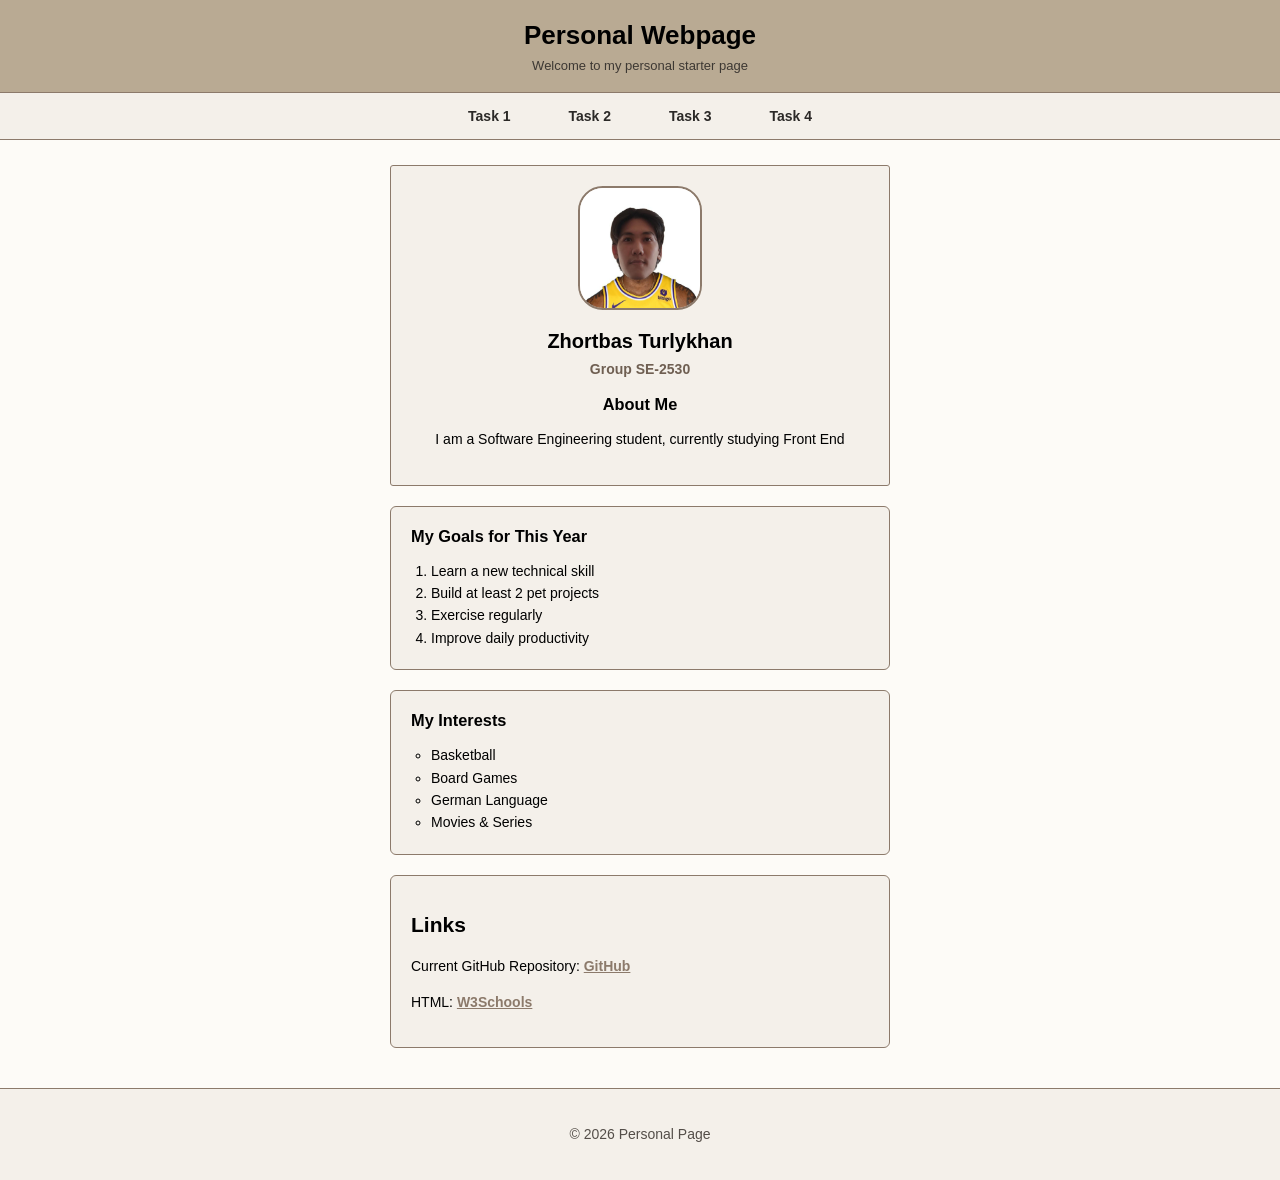
<file: task1/index.html>
<!DOCTYPE html>
<html lang="en">
<head>
    <meta charset="UTF-8">
    <meta name="viewport" content="width=device-width, initial-scale=1.0">
    <title>Task 1</title>
    <link rel="stylesheet" href="styles.css">
</head>
<body>

    <header class="header">
        <h1>Personal Webpage</h1>
        <p>Welcome to my personal starter page</p>
    </header>

    <nav class="nav">
        <a href="../task1/index.html">Task 1</a>
        <a href="../task2/index.html">Task 2</a>
        <a href="../task3/index.html">Task 3</a>
        <a href="../task4/index.html">Task 4</a>
    </nav>

    <main class="container"> 
    
        <section id="profile-card"> 
            <img src="/images/image.png" alt="Profile picture" width="120" height="120">
            <h2>Zhortbas Turlykhan</h2>
            <p class="subtitle">Group SE-2530</p>
            <h3>About Me</h3>
            <p>I am a Software Engineering student, currently studying Front End</p>
        </section>

        <section class="content-box">
            <h3>My Goals for This Year</h3>
            <ol>
                <li>Learn a new technical skill</li>
                <li>Build at least 2 pet projects</li>
                <li>Exercise regularly</li>
                <li>Improve daily productivity</li>
            </ol>
        </section>

        <section class="content-box">
            <h3>My Interests</h3>
            <ul>
                <li>Basketball</li>
                <li>Board Games</li>
                <li>German Language</li>
                <li>Movies & Series</li>
            </ul>
        </section>

        <section class="content-box">
            <h2>Links</h2>
            <p>Current GitHub Repository: 
                <a href="https://github.com/DefNT/WebAssignment1" target="_blank">GitHub</a>
            </p>
            <p>HTML: 
                <a href="https://www.w3schools.com/html/default.asp" target="_blank">W3Schools</a>
            </p>
        </section>

    </main>

    <footer class="footer">
        <p>&copy; 2026 Personal Page</p>
    </footer>

</body>
</html>
</file>
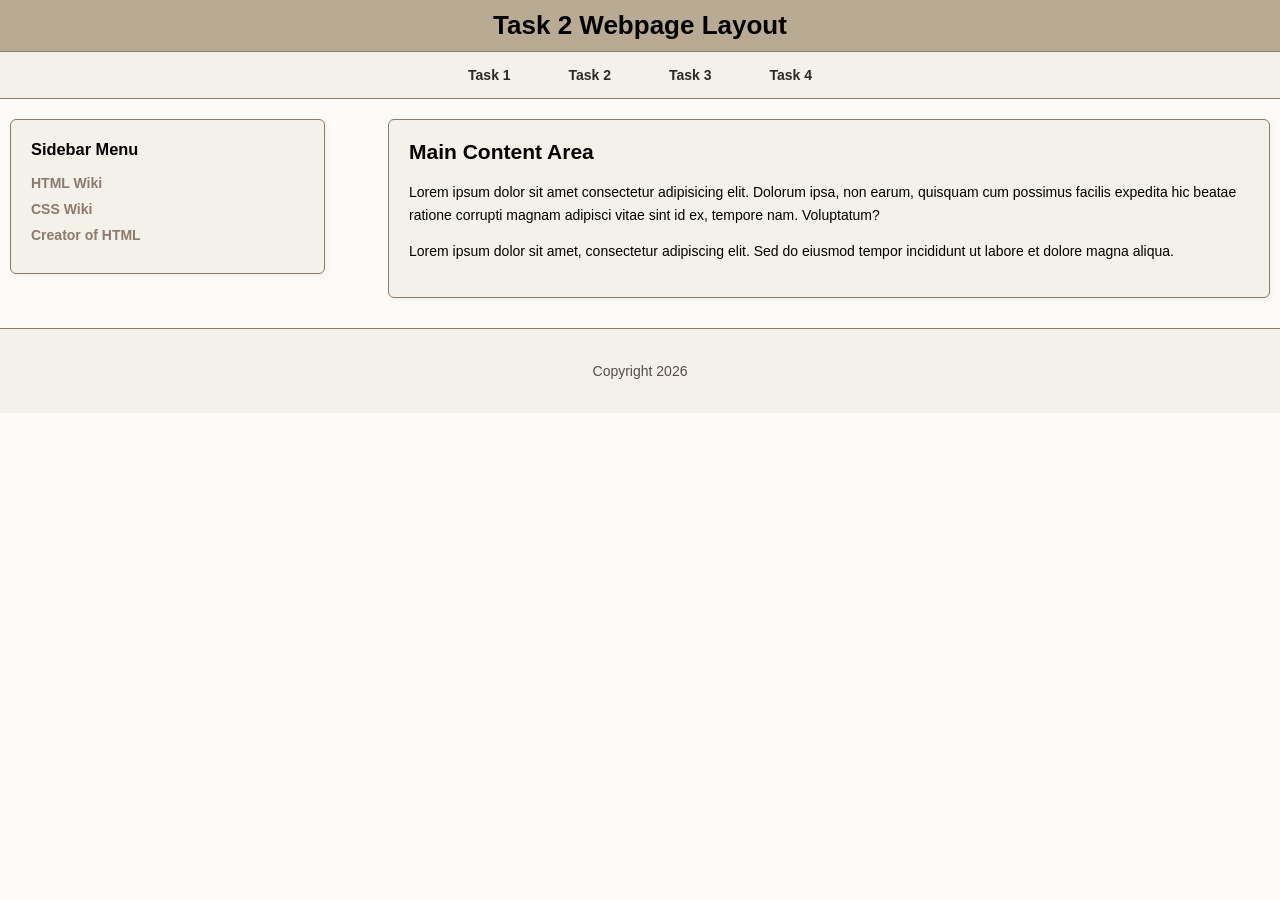
<file: task2/index.html>
<!DOCTYPE html>
<html lang="en">
<head>
    <meta charset="UTF-8">
    <meta name="viewport" content="width=device-width, initial-scale=1.0">
    <title>Task 2</title>
    <link rel="stylesheet" href="styles.css">
</head>
<body>

    <div class="header">
        <h1>Task 2 Webpage Layout</h1>
    </div>

    <div class="nav">
        <a href="../task1/index.html">Task 1</a>
        <a href="../task2/index.html">Task 2</a>
        <a href="../task3/index.html">Task 3</a>
        <a href="../task4/index.html">Task 4</a>
    </div>


    <div class="container">

        <div class="sidebar">
            <h3>Sidebar Menu</h3>
            <ul>
                <li><a href="https://en.wikipedia.org/wiki/HTML" target="_blank">HTML Wiki</a></li>
                <li><a href="https://en.wikipedia.org/wiki/CSS" target="_blank">CSS Wiki</a></li>
                <li><a href="https://en.wikipedia.org/wiki/Tim_Berners-Lee" target="_blank">Creator of HTML</a></li>
            </ul>
        </div>

        <div class="main">
            <h2>Main Content Area</h2>
            <p>
                Lorem ipsum dolor sit amet consectetur adipisicing elit. Dolorum ipsa, non earum, quisquam cum possimus facilis expedita hic beatae ratione corrupti magnam adipisci vitae sint id ex, tempore nam. Voluptatum?
            </p>
            <p>
                Lorem ipsum dolor sit amet, consectetur adipiscing elit. Sed do eiusmod 
                tempor incididunt ut labore et dolore magna aliqua.
            </p>
        </div>

    </div>

    <div class="footer">
        <p>Copyright 2026</p>
    </div>

</body>
</html>
</file>
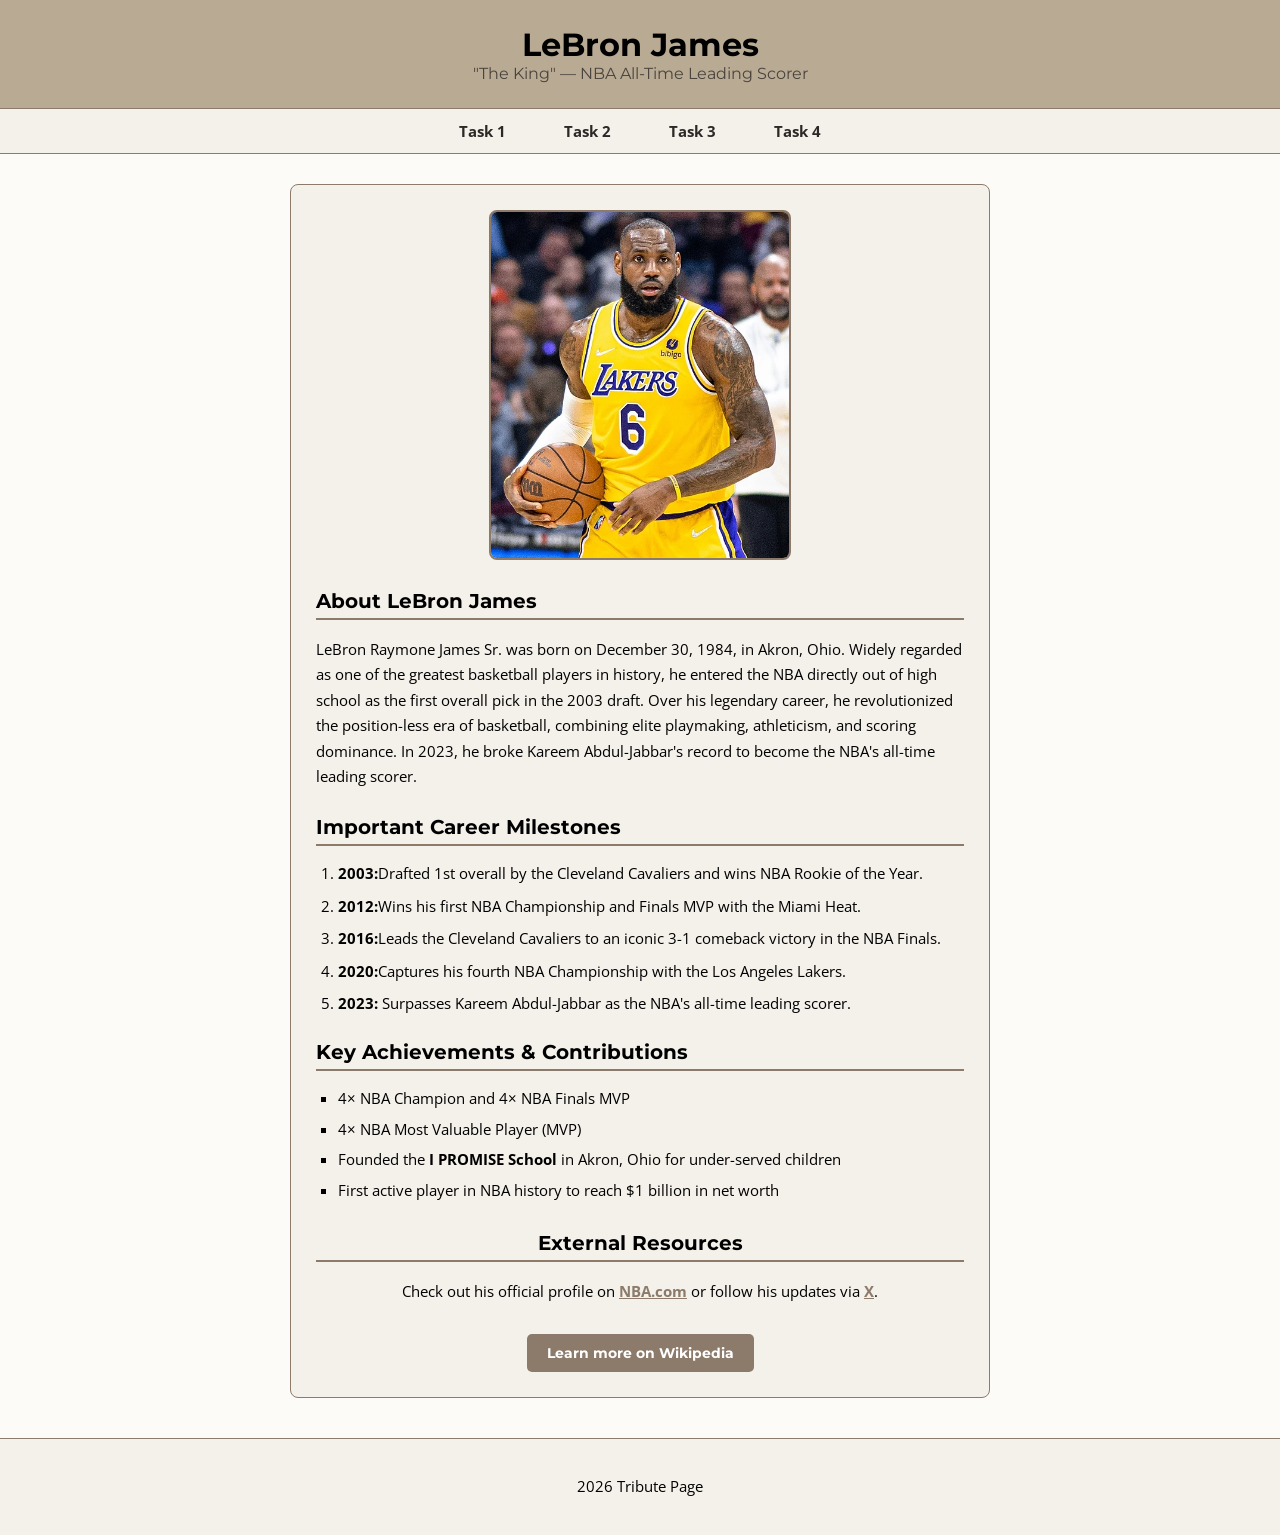
<file: task3/index.html>
<!DOCTYPE html>
<html lang="en">
<head>
    <meta charset="UTF-8">
    <meta name="viewport" content="width=device-width, initial-scale=1.0">
    <title>Task 3</title>

    <link rel="preconnect" href="https://fonts.googleapis.com">
    <link rel="preconnect" href="https://fonts.gstatic.com" crossorigin>
    <link href="https://fonts.googleapis.com/css2?family=Montserrat:wght@700;800&family=Open+Sans:wght@400;600&display=swap" rel="stylesheet">

    <link rel="stylesheet" href="styles.css">
</head>
<body>

    <header class="header">
        <h1>LeBron James</h1>
        <h3>"The King" — NBA All-Time Leading Scorer</h3>
    </header>

    <nav class="nav">
        <a href="../task1/index.html">Task 1</a>
        <a href="../task2/index.html">Task 2</a>
        <a href="../task3/index.html">Task 3</a>
        <a href="../task4/index.html">Task 4</a>
    </nav>

    <main class="content">

        <div class="image">
            <img src="/images/Bron.webp" 
                 alt="image of LeBron James during a basketball game" 
                 class="profile-img">
        </div>

        <section class="about-section">
            <h2>About LeBron James</h2>
            <p>
                LeBron Raymone James Sr. was born on December 30, 1984, in Akron, Ohio. 
                Widely regarded as one of the greatest basketball players in history, he entered the NBA 
                directly out of high school as the first overall pick in the 2003 draft. 
                Over his legendary career, he revolutionized the position-less era of basketball, 
                combining elite playmaking, athleticism, and scoring dominance. 
                In 2023, he broke Kareem Abdul-Jabbar's record to become the NBA's all-time leading scorer.
            </p>
        </section>

        <section class="events-section">
            <h2>Important Career Milestones</h2>
            <ol class="timeline-list">
                <li><strong>2003:</strong>Drafted 1st overall by the Cleveland Cavaliers and wins NBA Rookie of the Year.</li>
                <li><strong>2012:</strong>Wins his first NBA Championship and Finals MVP with the Miami Heat.</li>
                <li><strong>2016:</strong>Leads the Cleveland Cavaliers to an iconic 3-1 comeback victory in the NBA Finals.</li>
                <li><strong>2020:</strong>Captures his fourth NBA Championship with the Los Angeles Lakers.</li>
                <li><strong>2023:</strong> Surpasses Kareem Abdul-Jabbar as the NBA's all-time leading scorer.</li>
            </ol>
        </section>

        <section class="contributions-section">
            <h2>Key Achievements & Contributions</h2>
            <ul class="contributions-list">
                <li>4× NBA Champion and 4× NBA Finals MVP</li>
                <li>4× NBA Most Valuable Player (MVP)</li>
                <li>Founded the <strong>I PROMISE School</strong> in Akron, Ohio for under-served children</li>
                <li>First active player in NBA history to reach $1 billion in net worth</li>
            </ul>
        </section>

        <section class="links-section">
            <h2>External Resources</h2>
            <p>
                Check out his official profile on 
                <a href="https://www.nba.com/stats/player/2544" target="_blank">NBA.com</a> 
                or follow his updates via 
                <a href="https://twitter.com/KingJames" target="_blank">X</a>.
            </p>

            <a href="https://en.wikipedia.org/wiki/LeBron_James" target="_blank" class="btn">
                Learn more on Wikipedia
            </a>
        </section>

    </main>

    <footer class="footer">
        <p>2026 Tribute Page</p>
    </footer>

</body>
</html>
</file>
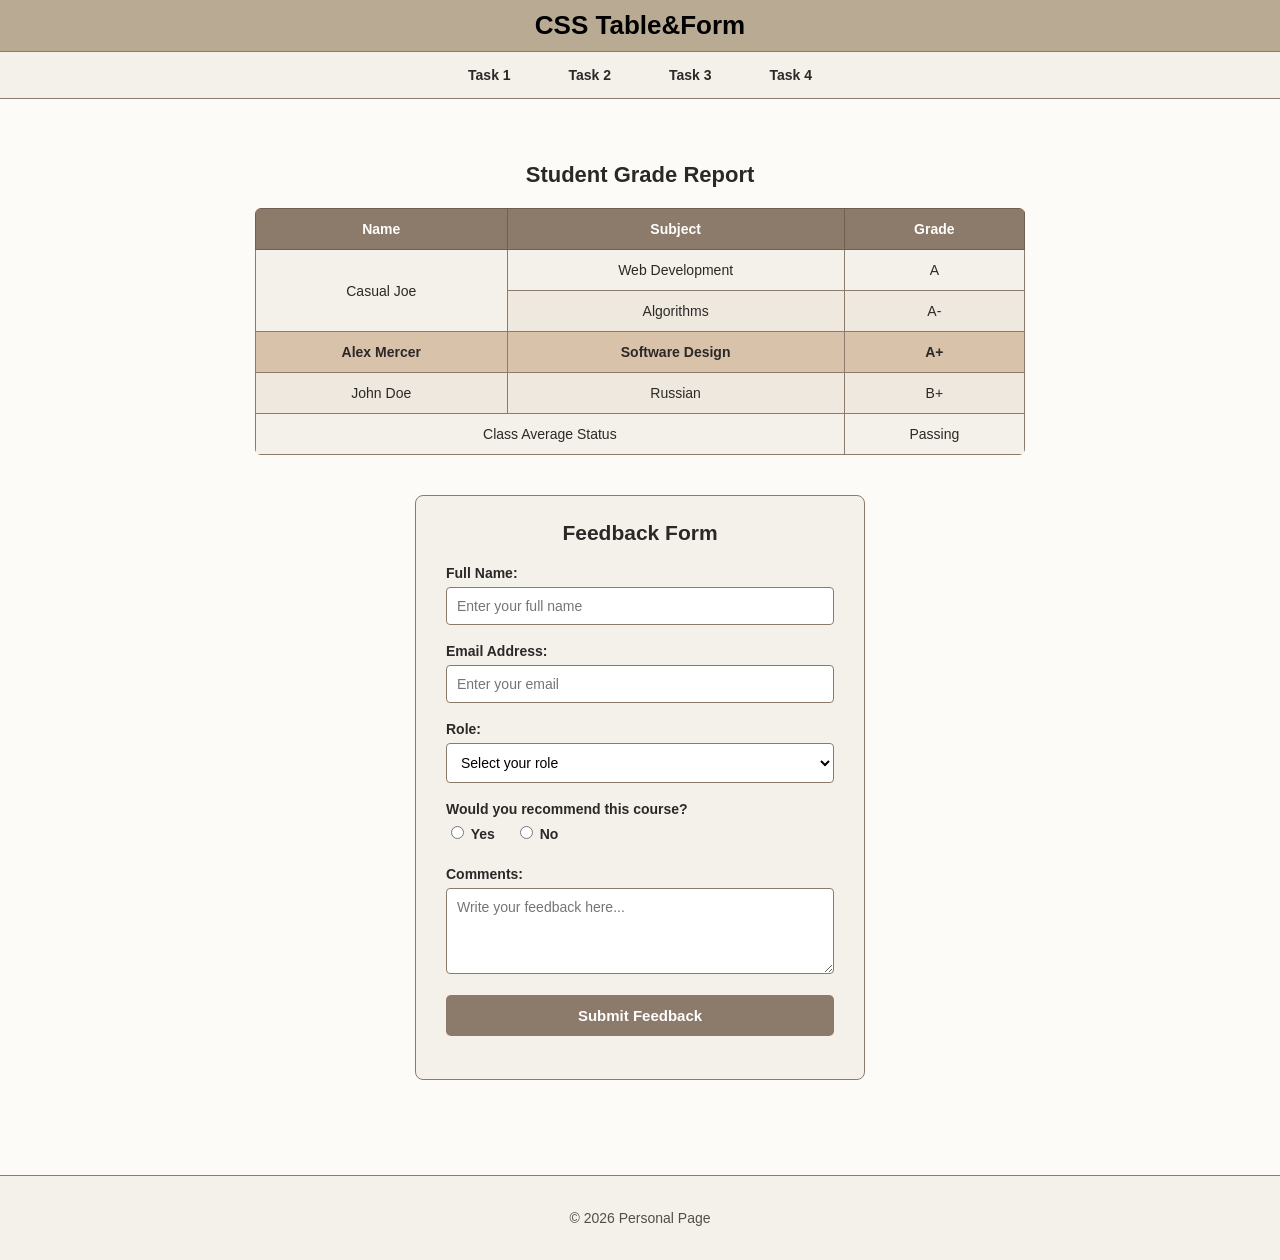
<file: task4/index.html>
<!DOCTYPE html>
<html lang="en">
<head>
    <meta charset="UTF-8">
    <meta name="viewport" content="width=device-width, initial-scale=1.0">
    <title>Task 4</title>
    <link rel="stylesheet" href="styles.css">
</head>
<body>

    <div class="header">
        <h1>CSS Table&Form</h1>
    </div>

    <div class="nav">
        <a href="../task1/index.html">Task 1</a>
        <a href="../task2/index.html">Task 2</a>
        <a href="../task3/index.html">Task 3</a>
        <a href="../task4/index.html">Task 4</a>
    </div>

    <div class="container">
        <section class="section-box">
            <h2 id="table-heading">Student Grade Report</h2>

            <table class="grades-table">
                <thead>
                    <tr>
                        <th>Name</th>
                        <th>Subject</th>
                        <th>Grade</th>
                    </tr>
                </thead>
                <tbody>
                    <tr>
                        <td rowspan="2">Casual Joe</td>
                        <td>Web Development</td>
                        <td>A</td>
                    </tr>
                    <tr>
                        <td>Algorithms</td>
                        <td>A-</td>
                    </tr>
                    <tr class="highlight-row">
                        <td>Alex Mercer</td>
                        <td>Software Design</td>
                        <td>A+</td>
                    </tr>
                    <tr>
                        <td>John Doe</td>
                        <td>Russian</td>
                        <td>B+</td>
                    </tr>
                    <tr>
                        <td colspan="2">Class Average Status</td>
                        <td>Passing</td>
                    </tr>
                </tbody>
            </table>
        </section>

        <section class="section-box">
            <form id="feedback-form" class="styled-form">
                <h2>Feedback Form</h2>

                <div class="form-group">
                    <label for="name">Full Name:</label>
                    <input type="text" id="name" name="name" placeholder="Enter your full name" required>
                </div>

                <div class="form-group">
                    <label for="email">Email Address:</label>
                    <input type="email" id="email" name="email" placeholder="Enter your email" required>
                </div>

                <div class="form-group">
                    <label for="role">Role:</label>
                    <select id="role" name="role" required>
                        <option value="" disabled selected>Select your role</option>
                        <option value="student">Student</option>
                        <option value="teacher">Teacher</option>
                        <option value="other">Other</option>
                    </select>
                </div>

                <div class="form-group radio-group">
                    <label>Would you recommend this course?</label>
                    <div class="radio-options">
                        <label class="radio-label">
                            <input type="radio" name="recommend" value="yes" required> Yes
                        </label>
                        <label class="radio-label">
                            <input type="radio" name="recommend" value="no"> No
                        </label>
                    </div>
                </div>

                <div class="form-group">
                    <label for="comments">Comments:</label>
                    <textarea id="comments" name="comments" rows="4" placeholder="Write your feedback here..."></textarea>
                </div>

                <div class="form-group">
                    <button type="submit" class="submit-btn">Submit Feedback</button>
                </div>
            </form>
        </section>

    </div>

    <div class="footer">
        <p>&copy; 2026 Personal Page</p>
    </div>

</body>
</html>
</file>
<file: task1/styles.css>
body {
    background-color: #FDFBF7;
    font-family: Arial, sans-serif;
    font-size: 14px;
    color: black;
    margin: 0;
    padding: 0;
}

.header {
    background-color: #b9aa93;
    text-align: center;
    padding: 15px 10px;
    border-bottom: 1px solid #8C7A6B;
}

.header h1 {
    font-size: 26px;
    margin: 5px;
    color: black;
}

.header p {
    margin: 0;
    font-size: 13px;
    color: #3D3833;
}

.nav {
    background-color: #F4F0EA;
    padding: 15px;
    text-align: center;
    border-bottom: 1px solid #8C7A6B;
}

.nav a {
    color: #2B2927;
    text-decoration: none;
    font-weight: bold;
    margin: 15px;
    padding: 8px 12px;
}

.nav a:hover {
    background-color: #8C7A6B;
    color: white;
    border-radius: 5px;
}

.container {
    max-width: 500px;
    margin: 25px auto;
    padding: 0 15px;
}

#profile-card {
    background-color: #F4F0EA;
    margin-bottom: 20px;
    padding: 20px;
    border: 1px solid #8C7A6B;
    border-radius: 3px;
    text-align: center;
}

#profile-card img {
    border-radius: 20%;
    margin-bottom: 12px;
    border: 2px solid #8C7A6B;
}

#profile-card h2 {
    margin: 5px;
    font-size: 20px;
}

#profile-card .subtitle {
    font-weight: bold;
    color: #6f5f52;
    margin-top: 0;
    margin-bottom: 15px;
}

.content-box {
    background-color: #F4F0EA;
    margin-bottom: 20px;
    padding: 20px;
    border: 1px solid #8C7A6B;
    border-radius: 6px;
}

h1, h2, h3 {
    color: #000000;
}

h3 {
    margin-top: 0;
    margin-bottom: 12px;
}

p {
    line-height: 1.6;
}

a {
    color: #8C7A6B;
    font-weight: bold;
}

a:hover {
    color: #544E49;
}

ol, ul {
    padding-left: 20px;
    line-height: 1.6;
    margin-bottom: 0;
}

ul {
    list-style-type: circle;
}

.footer {
    background-color: #F4F0EA;
    color: #544E49;
    text-align: center;
    padding: 20px;
    margin-top: 40px;
    border-top: 1px solid #8C7A6B;
}

@media screen and (max-width: 600px) {
    .nav a {
        display: block;
        margin: 8px 0;
    }
    .container {
        width: 95%;
    }
}
</file>
<file: task2/styles.css>
* {
    box-sizing: border-box;
}

body {
    background-color: #FDFBF7;
    font-family: Arial, sans-serif;
    font-size: 14px;
    color: black;
    margin: 0;
    padding: 0;
}

.header {
    background-color: #b9aa93;
    text-align: center;
    padding: 10px;
    border-bottom: 1px solid #8C7A6B;
}

.header h1 {
    font-size: 26px;
    margin: 0;
    color: black;
}

.nav {
    background-color: #F4F0EA;
    padding: 15px;
    text-align: center;
    border-bottom: 1px solid #8C7A6B;
}

.nav a {
    color: #2B2927;
    text-decoration: none;
    font-weight: bold;
    margin: 0 15px;
    padding: 8px 12px;
}

.nav a:hover {
    background-color: #8C7A6B;
    color: #ffffff;
    border-radius: 5px;
}


.container {
    max-width: 100%;
    margin: 20px auto;
    padding: 0 10px;
}


.container::after {
    content: "";
    clear: both;
    display: table;
}


.sidebar {
    float: left;
    width: 25%;
    background-color: #F4F0EA;
    padding: 20px;
    border: 1px solid #8C7A6B;
    border-radius: 6px;
    box-shadow: 2px 2px 6px rgba(0, 0, 0, 0.05);
}

.sidebar h3 {
    margin-top: 0;
}

.sidebar ul {
    list-style-type: none;
    padding: 0;
    margin: 0;
}

.sidebar li {
    margin-bottom: 10px;
}

.sidebar a {
    color: #8C7A6B;
    text-decoration: none;
    font-weight: bold;
}

.sidebar a:hover {
    color: #544E49;
    text-decoration: underline;
}

.main {
    float: right;
    width: 70%;
    background-color: #F4F0EA;
    padding: 20px;
    border: 1px solid #8C7A6B;
    border-radius: 6px;
    box-shadow: 2px 2px 6px rgba(0, 0, 0, 0.05);

}

.main h2 {
    margin-top: 0;
}

.main p {
    line-height: 1.6;
}

.footer {
    background-color: #F4F0EA;
    color: #544E49;
    text-align: center;
    padding: 20px;
    margin-top: 30px;
    border-top: 1px solid #8C7A6B;
}

@media screen and (max-width: 650px) {
    .sidebar, .main {
        float: none;
        width: 100%;
        margin-bottom: 15px;
    }
    
    .nav a {
        display: block;
        margin: 8px;
    }
}
</file>
<file: task3/styles.css>
* {
    box-sizing: border-box;
}

body {

    background-color: #FDFBF7;
    font-family: 'Open Sans', Arial, sans-serif;
    font-size: 15px;
    color: black;
    margin: 0;
    padding: 0;
}

h1, h2, h3 {
    font-family: 'Montserrat', sans-serif;
    color: black;
}

.header {
    background-color: #b9aa93;
    color: black;
    text-align: center;
    padding: 25px 15px;
    border-bottom: 1px solid #8C7A6B;
}

.header h1 {
    font-size: 32px;
    margin: 0px;
}

.header h3 {
    font-size: 16px;
    font-weight: 400;
    margin: 0;
    color: #4A443E;
}

.nav {
    background-color: #F4F0EA;
    padding: 12px;
    text-align: center;
    border-bottom: 1px solid #8C7A6B;
}

.nav a {
    color: #2B2927;
    text-decoration: none;
    font-weight: bold;
    margin: 15px;
    padding: 6px 12px;
}

.nav a:hover {
    background-color: #8C7A6B;
    color: #ffffff;
    border-radius: 4px;
}

.content {
    max-width: 700px;
    margin: 30px auto;
    padding: 25px;
    background-color: #F4F0EA;
    border: 1px solid #8C7A6B;
    border-radius: 8px;
    
}

.image {
    text-align: center;
    margin-bottom: 25px;
}

.profile-img {
    max-width: 100%;
    height: auto;
    max-height: 350px;
    border-radius: 8px;
    border: 2px solid #8C7A6B;
}

h2 {
    font-size: 20px;
    border-bottom: 2px solid #8C7A6B;
    padding-bottom: 5px;
    margin-top: 25px;
}

p {
    line-height: 1.7;
    color: black;
}

ol.timeline-list, ul.contributions-list {
    padding-left: 22px;
}

ol.timeline-list li {
    margin-bottom: 10px;
    line-height: 1.5;
}

ul.contributions-list {
    list-style-type: square;
}

ul.contributions-list li {
    margin-bottom: 8px;
    line-height: 1.5;
}

a {
    color: #8C7A6B;
    font-weight: bold;
}

a:hover {
    color: #544E49;
}

.links-section {
    text-align: center;
    margin-top: 30px;
}

.btn {
    display: inline-block;
    background-color: #8C7A6B;
    color: white;
    text-decoration: none;
    padding: 10px 20px;
    border-radius: 5px;
    margin-top: 15px;
    font-family: 'Montserrat', sans-serif;
    font-size: 14px;
}

.btn:hover {
    background-color: #544E49;
    color: white;
}

.footer {
    background-color: #F4F0EA;
    color: #544E49;
    text-align: center;
    padding: 20px;
    margin-top: 40px;
    border-top: 1px solid #8C7A6B;
}
</file>
<file: task4/styles.css>
* {
    box-sizing: border-box;
}

body {
    background-color: #FDFBF7;
    font-family: Arial, sans-serif;
    font-size: 14px;
    color: #2B2927;
    margin: 0;
    padding: 0;
}

.header {
    background-color: #b9aa93;
    text-align: center;
    padding: 10px;
    border-bottom: 1px solid #8C7A6B;
}

.header h1 {
    font-size: 26px;
    margin: 0;
    color: black;
}

.nav {
    background-color: #F4F0EA;
    padding: 15px;
    text-align: center;
    border-bottom: 1px solid #8C7A6B;
}

.nav a {
    color: #2B2927;
    text-decoration: none;
    font-weight: bold;
    margin: 0 15px;
    padding: 8px 12px;
}

.nav a:hover {
    background-color: #8C7A6B;
    color: white;
    border-radius: 5px;
}

.container {
    max-width: 800px;
    margin: 30px auto;
    padding: 15px;
}

.section-box {
    margin-bottom: 40px;
}

#table-heading {
    color: #2B2927;
    text-align: center;
    font-size: 22px;
    margin-bottom: 20px;
}

.grades-table {
    width: 100%;
    border-collapse: collapse;
    background-color: #F4F0EA;
    border-radius: 6px;
    overflow: hidden;
}

.grades-table th {
    background-color: #8C7A6B;
    color: white;
    font-weight: bold;
    padding: 12px;
    border: 1px solid #6f5f52;
    text-align: center;
}

.grades-table td {
    padding: 12px;
    border: 1px solid #8C7A6B;
    text-align: center;
    vertical-align: middle;
}

.grades-table tbody tr:nth-child(even) {
    background-color: #EFE8DF;
}

.grades-table tr.highlight-row {
    background-color: #d8c2aa;
    font-weight: bold;
}


#feedback-form.styled-form {
    width: 100%;
    max-width: 450px;
    margin: 0 auto;
    background-color: #F4F0EA;
    padding: 25px 30px;
    border: 1px solid #8C7A6B;
    border-radius: 8px;
}

.styled-form h2 {
    text-align: center;
    margin-top: 0;
    margin-bottom: 20px;
}

.form-group {
    margin-bottom: 18px;
}

.styled-form label {
    display: block;
    font-weight: bold;
    margin-bottom: 6px;
    color: #2B2927;
}

.styled-form input[type="text"],
.styled-form input[type="email"],
.styled-form select,
.styled-form textarea {
    width: 100%;
    padding: 10px;
    border: 1px solid #8C7A6B;
    border-radius: 4px;
    font-family: inherit;
    font-size: 14px;
    background-color: #ffffff;
    box-sizing: border-box;
}

.styled-form textarea {
    resize: vertical;
}

.radio-options {
    display: flex;
    gap: 20px;
    margin-top: 5px;
}

.radio-label {
    cursor: pointer;
}

.submit-btn {
    width: 100%;
    background-color: #8C7A6B;
    color: #ffffff;
    font-weight: bold;
    font-size: 15px;
    padding: 12px;
    border: none;
    border-radius: 5px;
    cursor: pointer;
}

.submit-btn:hover {
    background-color: #544E49;
}

.footer {
    background-color: #F4F0EA;
    color: #544E49;
    text-align: center;
    padding: 20px;
    margin-top: 40px;
    border-top: 1px solid #8C7A6B;
}
</file>
